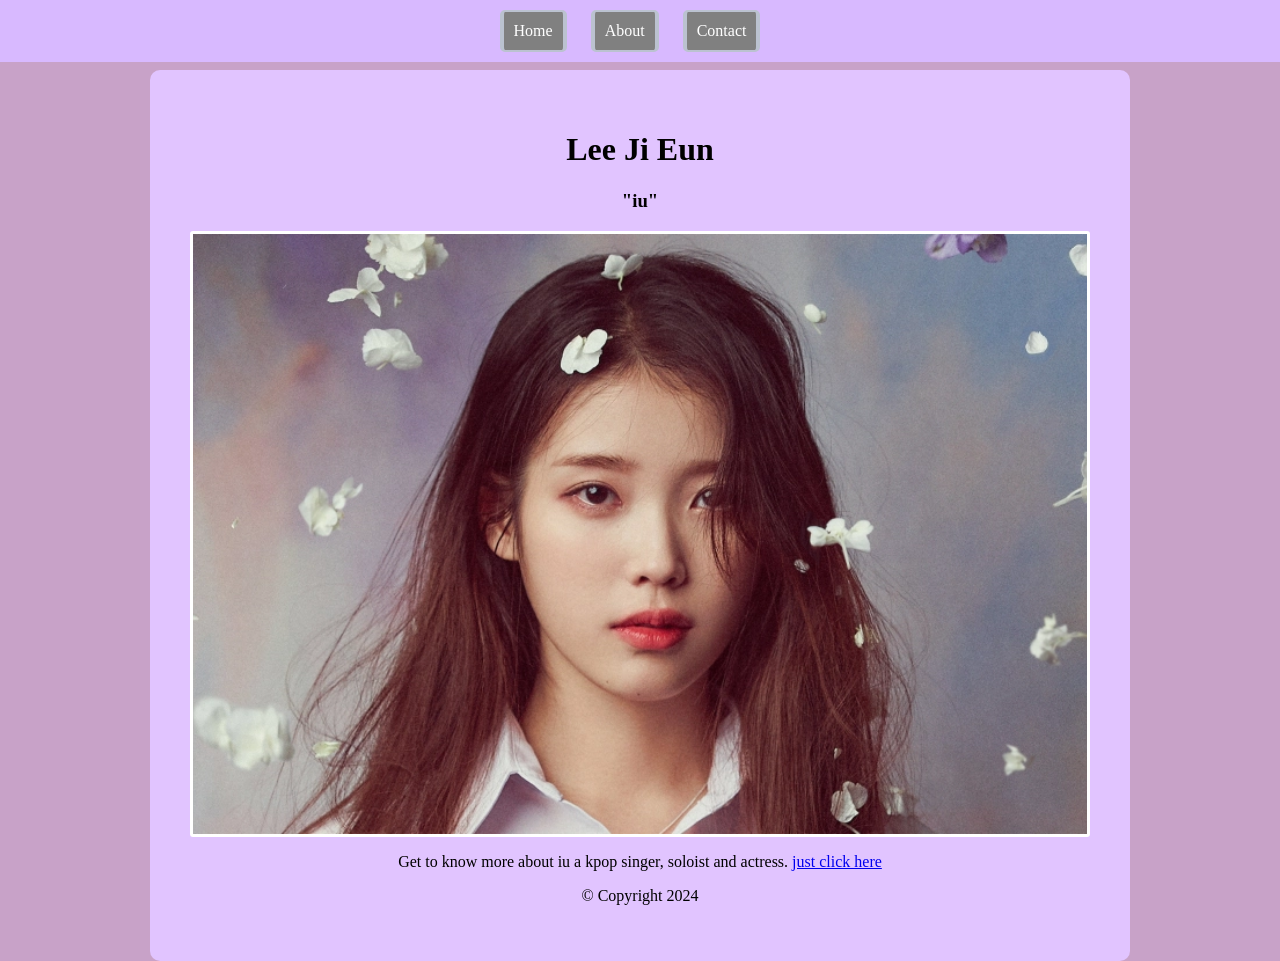
<file: index.html>
<!DOCTYPE html>
<html lang="en">
<head>
    <meta charset="UTF-8">
    <meta name="viewport" content="width=device-width, initial-scale=1.0">
    <title>Home page ba</title>
    <link rel="stylesheet" href="style.css">
    <link href="https://fonts.googleapis.com/css2?family=Poppins:wght@400;700&display=swap" rel="stylesheet">
</head>
<body>
    <header>
        <nav>
            <ul>
                <li><a href="index.html" class="btn">Home</a></li>
                <li><a href="About.html" class="btn">About</a></li>
                <li><a href="Contact.html" class="btn">Contact</a></li>
            </ul>
        </nav>
    </header>

    <div class="container">
        <h1 class="text-center"><strong>Lee Ji Eun</strong></h1>
        <h3 class="text-center">"iu"</h2>
        <div id="banner">
    </div>

    <p>Get to know more about iu a kpop singer, soloist and actress. <a href="https://kprofiles.com/iu-profile/">just click here</a></p>

    <footer>
        <p> &copy; Copyright 2024</p>
    </footer>
</body>
</html>
</file>
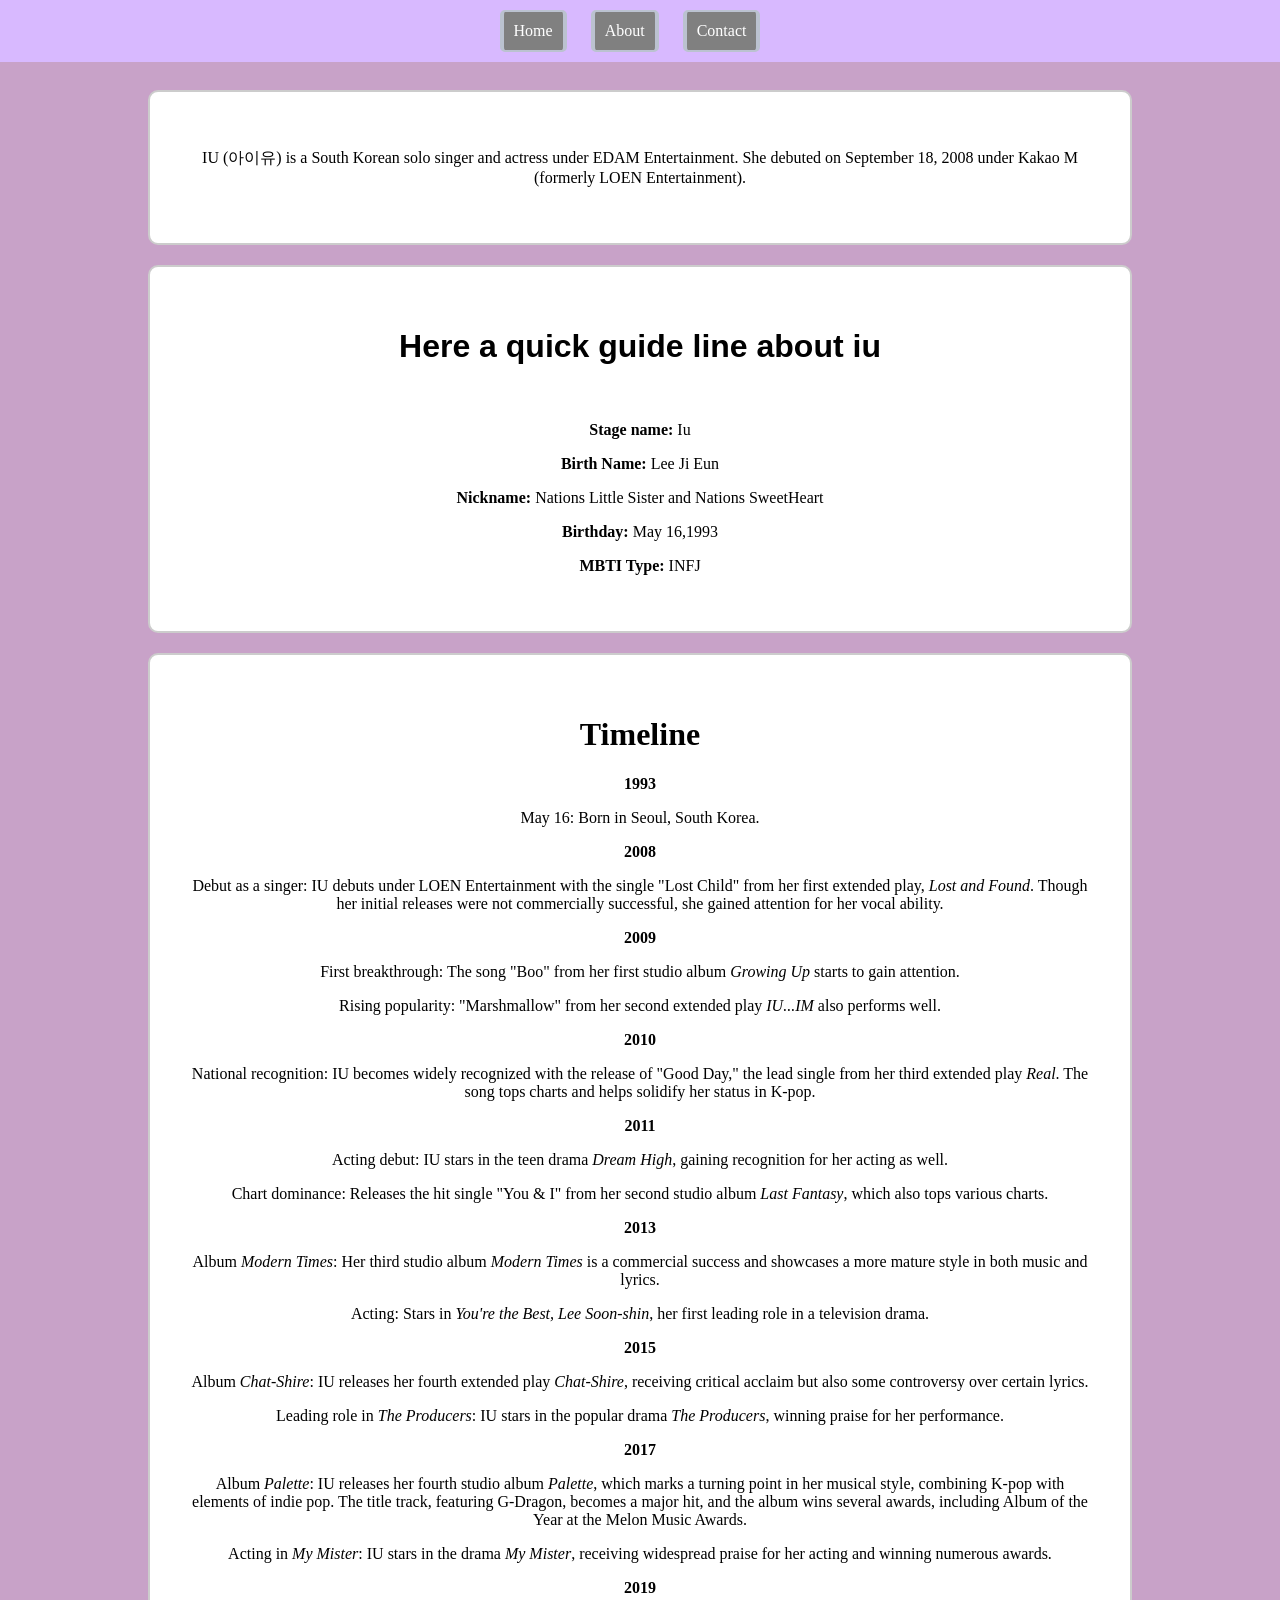
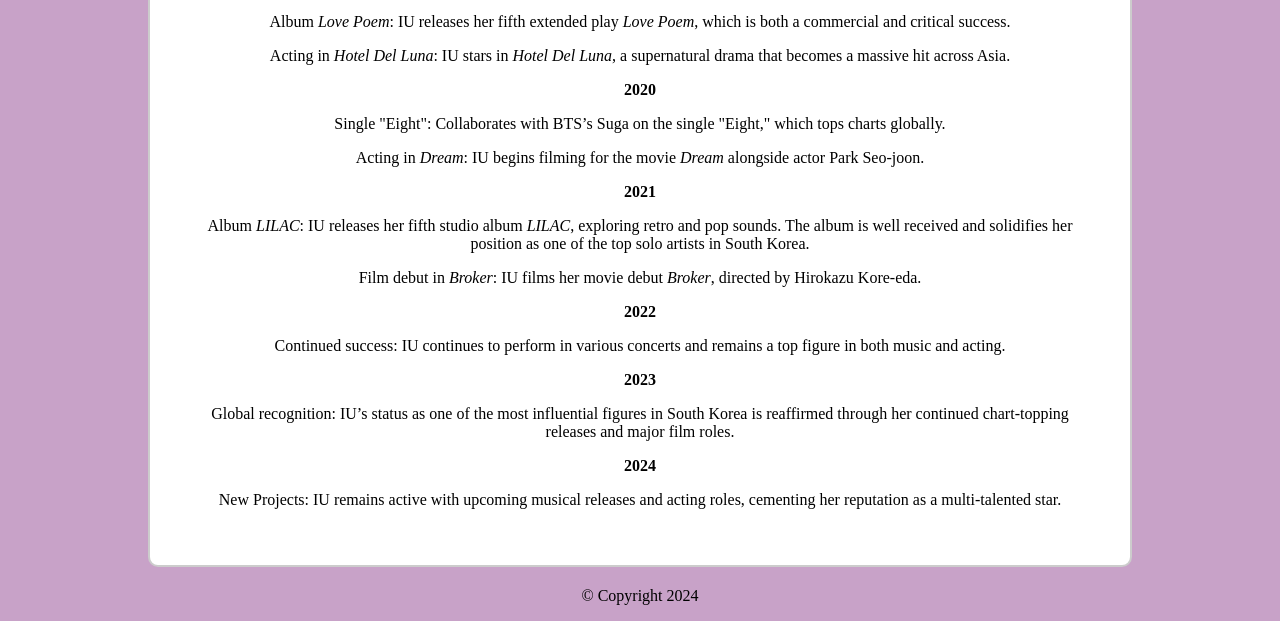
<file: About.html>
<!DOCTYPE html>
<html lang="en">
<head>
    <meta charset="UTF-8">
    <meta name="viewport" content="width=device-width, initial-scale=1.0">
    <title>About kay iu</title>
    <link rel="stylesheet" href="style.css">
    <link href="https://fonts.googleapis.com/css2?family=Poppins:wght@400;700&display=swap" rel="stylesheet">
</head>
<body>

    <header>
        <nav>
            <ul>
                <li><a href="index.html" class="btn">Home</a></li>
                <li><a href="About.html" class="btn">About</a></li>
                <li><a href="Contact.html" class="btn">Contact</a></li>
            </ul>
        </nav>
    </header>

    <div class="info">
        <p>IU (아이유) is a South Korean solo singer and actress under EDAM Entertainment. She debuted on September 18, 2008 under Kakao M (formerly LOEN Entertainment).</p>
    </div>
    <div class="know">
        <h1 id="h1">Here a quick guide line about iu</h1>
        <br>
        <p><b>Stage name: </b> Iu</p>
        <p><b>Birth Name: </b> Lee Ji Eun</p>
        <p><b>Nickname: </b> Nations Little Sister and Nations SweetHeart</p>
        <p><b>Birthday: </b> May 16,1993</p>
        <p><b>MBTI Type: </b>INFJ</p>
    </div>
    <div class="mov">

        <h1>Timeline</h1>
        
        <p><strong>1993</strong></p>
        <p>May 16: Born in Seoul, South Korea.</p>
        
        <p><strong>2008</strong></p>
        <p>Debut as a singer: IU debuts under LOEN Entertainment with the single "Lost Child" from her first extended play, <em>Lost and Found</em>. Though her initial releases were not commercially successful, she gained attention for her vocal ability.</p>
        
        <p><strong>2009</strong></p>
        <p>First breakthrough: The song "Boo" from her first studio album <em>Growing Up</em> starts to gain attention.</p>
        <p>Rising popularity: "Marshmallow" from her second extended play <em>IU...IM</em> also performs well.</p>
        
        <p><strong>2010</strong></p>
        <p>National recognition: IU becomes widely recognized with the release of "Good Day," the lead single from her third extended play <em>Real</em>. The song tops charts and helps solidify her status in K-pop.</p>
        
        <p><strong>2011</strong></p>
        <p>Acting debut: IU stars in the teen drama <em>Dream High</em>, gaining recognition for her acting as well.</p>
        <p>Chart dominance: Releases the hit single "You & I" from her second studio album <em>Last Fantasy</em>, which also tops various charts.</p>
        
        <p><strong>2013</strong></p>
        <p>Album <em>Modern Times</em>: Her third studio album <em>Modern Times</em> is a commercial success and showcases a more mature style in both music and lyrics.</p>
        <p>Acting: Stars in <em>You're the Best, Lee Soon-shin</em>, her first leading role in a television drama.</p>
        
        <p><strong>2015</strong></p>
        <p>Album <em>Chat-Shire</em>: IU releases her fourth extended play <em>Chat-Shire</em>, receiving critical acclaim but also some controversy over certain lyrics.</p>
        <p>Leading role in <em>The Producers</em>: IU stars in the popular drama <em>The Producers</em>, winning praise for her performance.</p>
        
        <p><strong>2017</strong></p>
        <p>Album <em>Palette</em>: IU releases her fourth studio album <em>Palette</em>, which marks a turning point in her musical style, combining K-pop with elements of indie pop. The title track, featuring G-Dragon, becomes a major hit, and the album wins several awards, including Album of the Year at the Melon Music Awards.</p>
        <p>Acting in <em>My Mister</em>: IU stars in the drama <em>My Mister</em>, receiving widespread praise for her acting and winning numerous awards.</p>
        
        <p><strong>2019</strong></p>
        <p>Album <em>Love Poem</em>: IU releases her fifth extended play <em>Love Poem</em>, which is both a commercial and critical success.</p>
        <p>Acting in <em>Hotel Del Luna</em>: IU stars in <em>Hotel Del Luna</em>, a supernatural drama that becomes a massive hit across Asia.</p>
        
        <p><strong>2020</strong></p>
        <p>Single "Eight": Collaborates with BTS’s Suga on the single "Eight," which tops charts globally.</p>
        <p>Acting in <em>Dream</em>: IU begins filming for the movie <em>Dream</em> alongside actor Park Seo-joon.</p>
        
        <p><strong>2021</strong></p>
        <p>Album <em>LILAC</em>: IU releases her fifth studio album <em>LILAC</em>, exploring retro and pop sounds. The album is well received and solidifies her position as one of the top solo artists in South Korea.</p>
        <p>Film debut in <em>Broker</em>: IU films her movie debut <em>Broker</em>, directed by Hirokazu Kore-eda.</p>
        
        <p><strong>2022</strong></p>
        <p>Continued success: IU continues to perform in various concerts and remains a top figure in both music and acting.</p>
        
        <p><strong>2023</strong></p>
        <p>Global recognition: IU’s status as one of the most influential figures in South Korea is reaffirmed through her continued chart-topping releases and major film roles.</p>
        
        <p><strong>2024</strong></p>
        <p>New Projects: IU remains active with upcoming musical releases and acting roles, cementing her reputation as a multi-talented star.</p>
        
    </div>

    <footer>
        <p> &copy; Copyright 2024</p>
    </footer>
    
</body>
</html>
</file>
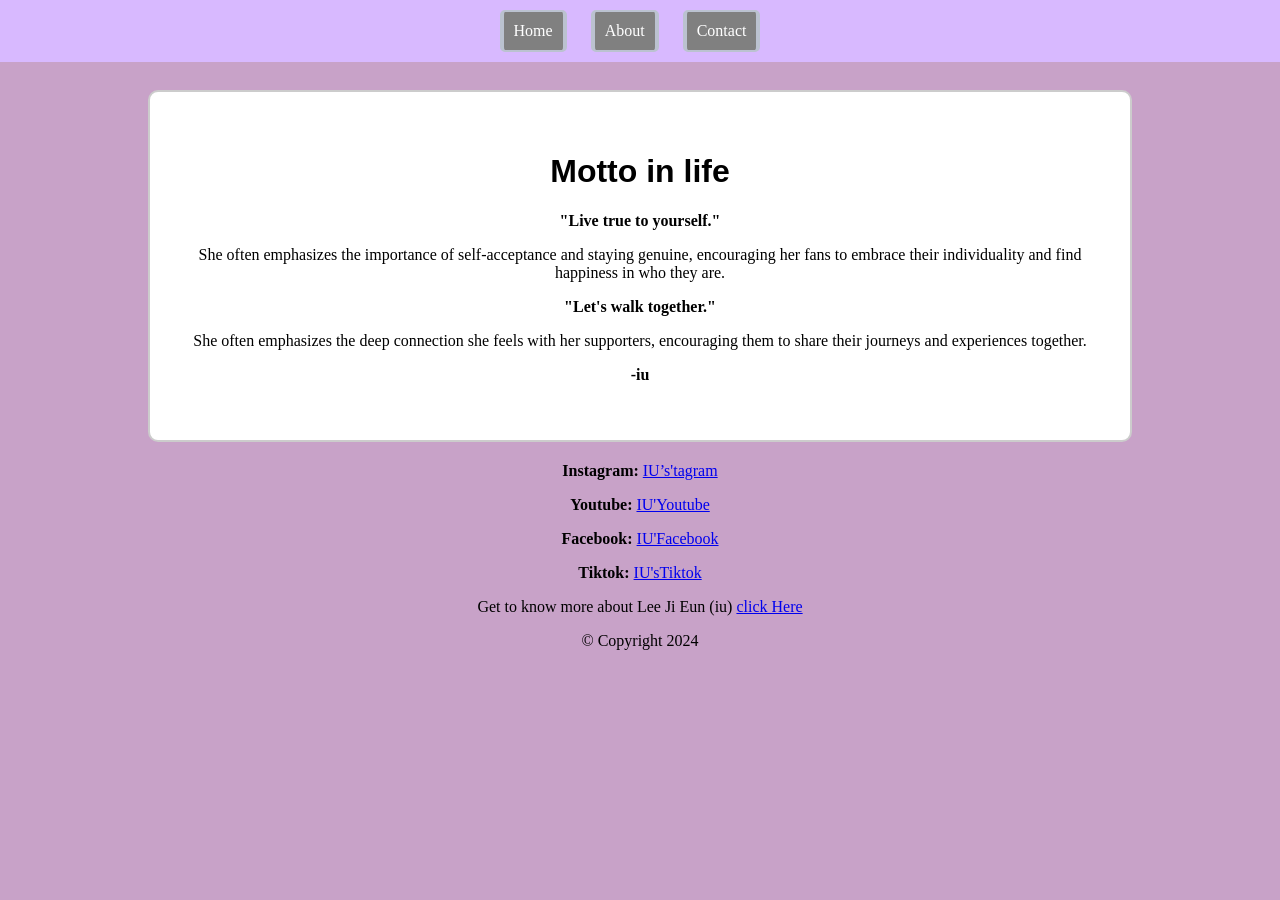
<file: Contact.html>
<!DOCTYPE html>
<html lang="en">
<head>
    <meta charset="UTF-8">
    <meta name="viewport" content="width=device-width, initial-scale=1.0">
    <title>Ito Contact kay iu</title>
    <link rel="stylesheet" href="style.css">
    <link href="https://fonts.googleapis.com/css2?family=Poppins:wght@400;700&display=swap" rel="stylesheet">
</head>
<body>

    <header>
        <nav>
            <ul>
                <li><a href="index.html" class="btn">Home</a></li>
                <li><a href="About.html" class="btn">About</a></li>
                <li><a href="Contact.html" class="btn">Contact</a></li>
            </ul>
        </nav>
    </header>

    <div class="mot">
        <h1 id="h1">Motto in life</h1>
        <p><b>"Live true to yourself."</b></p>
        <p>She often emphasizes the importance of self-acceptance and staying genuine, encouraging her fans to embrace their individuality and find happiness in who they are.</p>
        <p><b>"Let's walk together."</b></p>
        <p>She often emphasizes the deep connection she feels with her supporters, encouraging them to share their journeys and experiences together.</p>
        <p><b> -iu </b></p>
    </div>
        <p><b>Instagram:</b> <a href="https://www.instagram.com/dlwlrma/">IU’s'tagram</a></p>
        <p><b>Youtube:</b> <a href="https://www.instagram.com/dlwlrma/">IU'Youtube</a></p>
        <p><b>Facebook:</b> <a href="https://www.facebook.com/iu.loen">IU'Facebook</a></p>
        <p><b>Tiktok:</b> <a href="https://www.tiktok.com/@_iuofficial">IU'sTiktok</a></p>
        <p>Get to know more about Lee Ji Eun (iu) <a href="https://kprofiles.com/iu-profile/">click Here</a></p>
        
</body>
<footer>
    <p> &copy; Copyright 2024</p>
</footer>
</html>
</file>
<file: style.css>
body{
    background-color:  #C8A2C8;
    margin: 0;
    text-align: center;
    padding-top: 70px; 
}

.btn {
    display: flex;
    justify-content: space-between;
    align-items: center;
    padding: 10px;
    background-color: grey;
    margin: 0;
    border: 2px solid #bbc2d0;
    border-left: 4px solid #bbc2d0;
    border-right: 4px solid #bbc2d0; 
    border-radius: 5px; 
}

header {
    position: fixed;
    top: 0;
    width: 100%;
    background: #d8b9ff; 
    padding: 10px 0;
    z-index: 1000;
}

nav ul {
    list-style: none; 
    padding: 0;
    margin: 0;
    text-align: center;
}

nav ul li {
    display: inline-block; 
    margin-right: 20px;
}

nav ul li a {
    color: #fff; 
    text-decoration: none; 
    padding: 10px 15px;
}

nav ul li a:hover {
    text-decoration: underline; 
}
nav img {
    height: 90%; /* Increase the height of the logo to fill more of the nav bar */
    margin-right: 20px; /* Space between logo and navigation links */
}

.container{
    background: #e1c4ff;
    border-radius: 10px;
    max-width: 900px;
    padding: 40px;
    margin: auto;
    font-family: Georgia, 'Times New Roman', Times, serif;
}

#banner{
    height: 600px;
    max-width: 900px;
    background: url("iuLL.webp");
    background-position: center; 
    background-size: cover;
    border-style: solid;
    border-color: white;
    border-radius: 3px;
    margin: 10px 0px;
}

.info {
    background: #FFFFFF;
    border-radius: 10px;
    max-width: 900px;
    padding: 40px;
    margin: 20px auto; 
    border: 2px solid #ccc; 
}

.know {
    background:	#FFFFFF;
    border-radius: 10px;
    max-width: 900px;
    padding: 40px;
    margin: 20px auto; 
    border: 2px solid #ccc; 
}

#h1 {
    font-family: sans-serif;
}

.mov{
    background: #FFFFFF;
    border-radius: 10px;
    max-width: 900px;
    padding: 40px;
    margin: 20px auto;
    border: 2px solid #ccc; 
}
.mot {
    background: #FFFFFF;
    border-radius: 10px;
    max-width: 900px;
    padding: 40px;
    margin: 20px auto;
    border: 2px solid #ccc;
}
</file>
